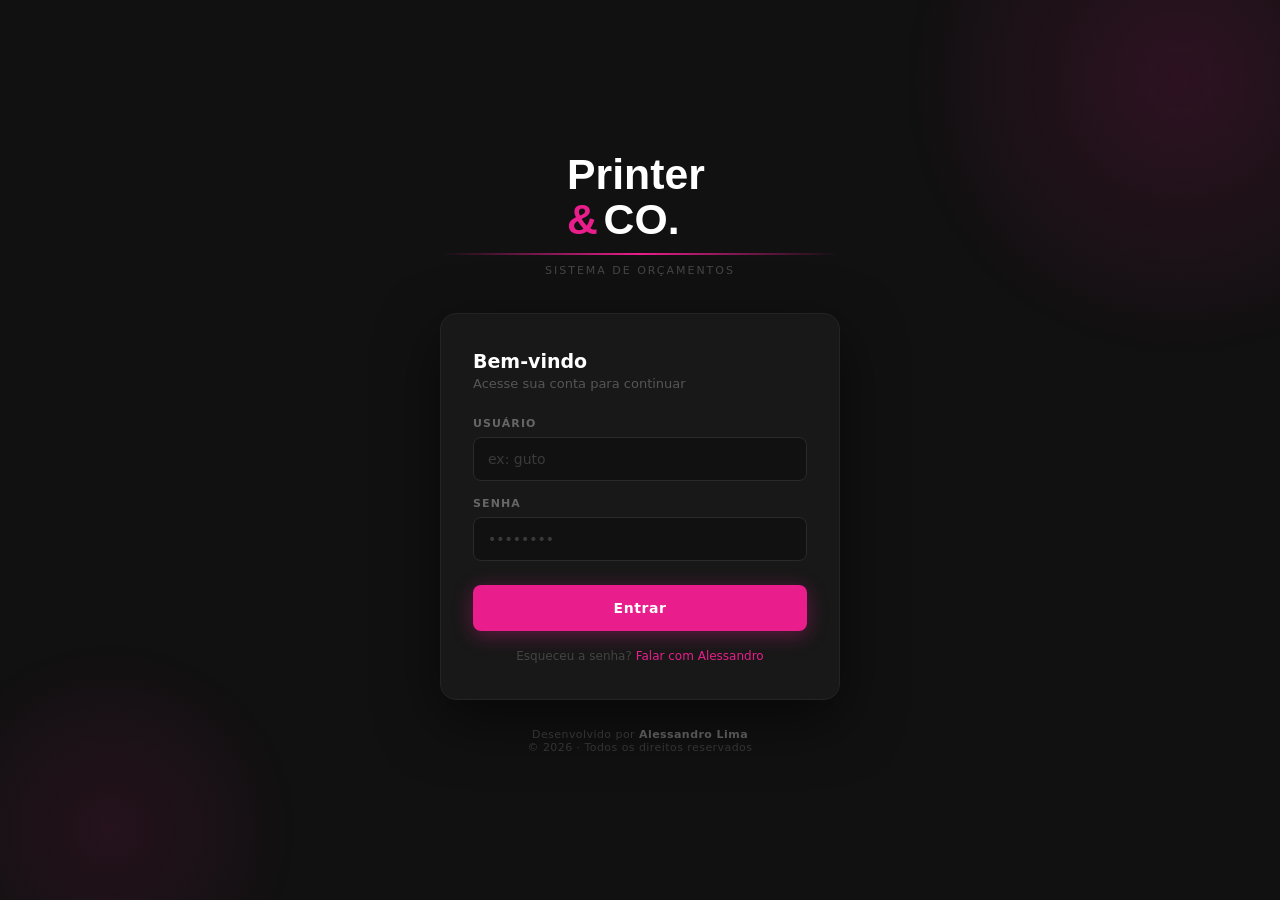
<file: login.html>
<!DOCTYPE html>
<html lang="pt-BR">
<head>
<meta charset="UTF-8">
<meta name="viewport" content="width=device-width, initial-scale=1.0">
<title>Login — Printer &amp; Co.</title>
<style>
*, *::before, *::after { box-sizing: border-box; margin: 0; padding: 0; }
html, body { height: 100%; }
body {
  font-family: -apple-system, BlinkMacSystemFont, 'Segoe UI', system-ui, Arial, sans-serif;
  background: #111111;
  color: #fff;
  min-height: 100vh;
  display: flex;
  align-items: center;
  justify-content: center;
  padding: 1.5rem;
}
a { color: #E91E8C; text-decoration: none; }
a:hover { color: #ff3dac; }
@keyframes fadeUp {
  from { opacity: 0; transform: translateY(16px); }
  to   { opacity: 1; transform: translateY(0); }
}
@keyframes glow {
  0%,100% { opacity: .4; transform: scale(1); }
  50%      { opacity: .7; transform: scale(1.06); }
}
.bg-blob {
  position: fixed; pointer-events: none; border-radius: 50%;
}
.blob1 {
  width: 560px; height: 560px;
  background: radial-gradient(circle, #E91E8C22 0%, transparent 70%);
  top: -200px; right: -180px;
  animation: glow 7s ease-in-out infinite;
}
.blob2 {
  width: 380px; height: 380px;
  background: radial-gradient(circle, #E91E8C18 0%, transparent 70%);
  bottom: -120px; left: -80px;
  animation: glow 9s ease-in-out infinite 3s;
}
.wrap {
  position: relative; z-index: 1;
  width: 100%; max-width: 400px;
  animation: fadeUp .5s ease-out both;
}
.logo {
  text-align: center;
  margin-bottom: 36px;
}
.logo svg { display: inline-block; }
.logo-divider {
  height: 1.5px;
  background: linear-gradient(90deg, transparent, #E91E8C, transparent);
  margin-top: 10px;
}
.logo-sub {
  margin-top: 9px;
  font-size: 11px;
  color: #444;
  letter-spacing: .18em;
  text-transform: uppercase;
}
.card {
  background: #181818;
  border: 1px solid #242424;
  border-radius: 16px;
  padding: 36px 32px;
  box-shadow: 0 20px 60px rgba(0,0,0,.55);
}
.card-title { font-size: 19px; font-weight: 700; color: #fff; margin-bottom: 4px; }
.card-sub   { font-size: 13px; color: #555; margin-bottom: 26px; }
.field { margin-bottom: 16px; }
.field label {
  display: block;
  font-size: 11px; font-weight: 700;
  text-transform: uppercase; letter-spacing: .1em;
  color: #666; margin-bottom: 7px;
}
.field input {
  width: 100%; height: 44px;
  background: #111; border: 1.5px solid #2a2a2a; border-radius: 8px;
  padding: 0 14px; font-size: 14px; color: #fff;
  font-family: inherit; outline: none;
  transition: border-color .2s, box-shadow .2s;
}
.field input::placeholder { color: #3a3a3a; }
.field input:focus {
  border-color: #E91E8C;
  box-shadow: 0 0 0 3px rgba(233,30,140,.14);
}
.btn-login {
  width: 100%; height: 46px;
  background: #E91E8C; border: none; border-radius: 8px;
  font-size: 14px; font-weight: 700; color: #fff;
  font-family: inherit; cursor: pointer; margin-top: 8px;
  letter-spacing: .04em;
  box-shadow: 0 4px 20px rgba(233,30,140,.35);
  transition: background .2s, box-shadow .2s, transform .1s;
}
.btn-login:hover { background: #d4197e; box-shadow: 0 6px 28px rgba(233,30,140,.5); }
.btn-login:active { transform: scale(.98); }
.btn-login:disabled { background: #555; cursor: not-allowed; box-shadow: none; }
.forgot {
  text-align: center; margin-top: 18px;
  font-size: 12px; color: #444;
}
.error {
  display: none;
  background: rgba(233,30,140,.1);
  border: 1px solid rgba(233,30,140,.3);
  border-radius: 8px;
  padding: 10px 14px;
  font-size: 13px; color: #E91E8C;
  margin-bottom: 18px;
}
.footer {
  text-align: center; margin-top: 28px;
  font-size: 11px; color: #333; letter-spacing: .04em;
}
</style>
</head>
<body>
<div class="bg-blob blob1"></div>
<div class="bg-blob blob2"></div>

<div class="wrap">
  <div class="logo">
    <svg viewBox="0 0 240 148" width="152" height="93" xmlns="http://www.w3.org/2000/svg" aria-label="Printer &amp; CO.">
      <text x="4" y="68" font-family="-apple-system,BlinkMacSystemFont,'Segoe UI',Arial,sans-serif" font-weight="700" font-size="68" fill="#ffffff">Printer</text>
      <text x="4" y="140" font-family="-apple-system,BlinkMacSystemFont,'Segoe UI',Arial,sans-serif" font-weight="700" font-size="68" fill="#E91E8C">&amp;</text>
      <text x="62" y="140" font-family="-apple-system,BlinkMacSystemFont,'Segoe UI',Arial,sans-serif" font-weight="700" font-size="68" fill="#ffffff">CO.</text>
    </svg>
    <div class="logo-divider"></div>
    <div class="logo-sub">Sistema de Orçamentos</div>
  </div>

  <div class="card">
    <div class="card-title">Bem-vindo</div>
    <div class="card-sub">Acesse sua conta para continuar</div>

    <div class="error" id="errMsg">Usuário ou senha incorretos.</div>

    <div class="field">
      <label>Usuário</label>
      <input type="text" id="usuario" placeholder="ex: guto" autocomplete="username" autocapitalize="none">
    </div>
    <div class="field">
      <label>Senha</label>
      <input type="password" id="senha" placeholder="••••••••" autocomplete="current-password">
    </div>

    <button class="btn-login" id="btnLogin">Entrar</button>

    <div class="forgot">
      Esqueceu a senha?
      <a href="https://wa.me/5521999999999?text=Ol%C3%A1%20Alessandro%2C%20esqueci%20minha%20senha%20do%20sistema%20da%20Printer%20%26%20Co." target="_blank">Falar com Alessandro</a>
    </div>
  </div>

  <div class="footer">
    Desenvolvido por <strong style="color:#555">Alessandro Lima</strong><br>
    © 2026 · Todos os direitos reservados
  </div>
</div>

<script>
var SURL   = 'https://cxgpuwqihdojisishmzv.supabase.co';
var SKEY   = 'sb_publishable_bQXJh_ddfT9o1z-UNd08Hg_M9l9RY_u';
var DOMAIN = '@printer.interno';

var sess = localStorage.getItem('printerCo_session');
if (sess) {
  try {
    var s = JSON.parse(sess);
    if (s.expires_at && Date.now() / 1000 < s.expires_at) {
      window.location.href = './index.html';
    }
  } catch(e) { localStorage.removeItem('printerCo_session'); }
}

function login() {
  var usuario = document.getElementById('usuario').value.trim().toLowerCase();
  var senha   = document.getElementById('senha').value;
  var btn     = document.getElementById('btnLogin');
  var err     = document.getElementById('errMsg');

  if (!usuario || !senha) {
    err.style.display = 'block';
    err.textContent = 'Preencha usuário e senha.';
    return;
  }

  btn.disabled = true;
  btn.textContent = 'Entrando...';
  err.style.display = 'none';

  var email = usuario + DOMAIN;

  fetch(SURL + '/auth/v1/token?grant_type=password', {
    method: 'POST',
    headers: { 'Content-Type': 'application/json', 'apikey': SKEY },
    body: JSON.stringify({ email: email, password: senha })
  })
  .then(function(r) { return r.json(); })
  .then(function(data) {
    if (data.access_token) {
      localStorage.setItem('printerCo_session', JSON.stringify({
        access_token: data.access_token,
        refresh_token: data.refresh_token,
        expires_at: Math.floor(Date.now()/1000) + (data.expires_in || 3600),
        user: data.user
      }));
      window.location.href = './index.html';
    } else {
      err.style.display = 'block';
      err.textContent = 'Usuário ou senha incorretos.';
      btn.disabled = false;
      btn.textContent = 'Entrar';
    }
  })
  .catch(function() {
    err.style.display = 'block';
    err.textContent = 'Erro de conexão. Tente novamente.';
    btn.disabled = false;
    btn.textContent = 'Entrar';
  });
}

document.getElementById('btnLogin').addEventListener('click', login);
document.getElementById('senha').addEventListener('keydown', function(e) {
  if (e.key === 'Enter') login();
});
document.getElementById('usuario').addEventListener('keydown', function(e) {
  if (e.key === 'Enter') document.getElementById('senha').focus();
});
</script>
</body>
</html>
</file>
